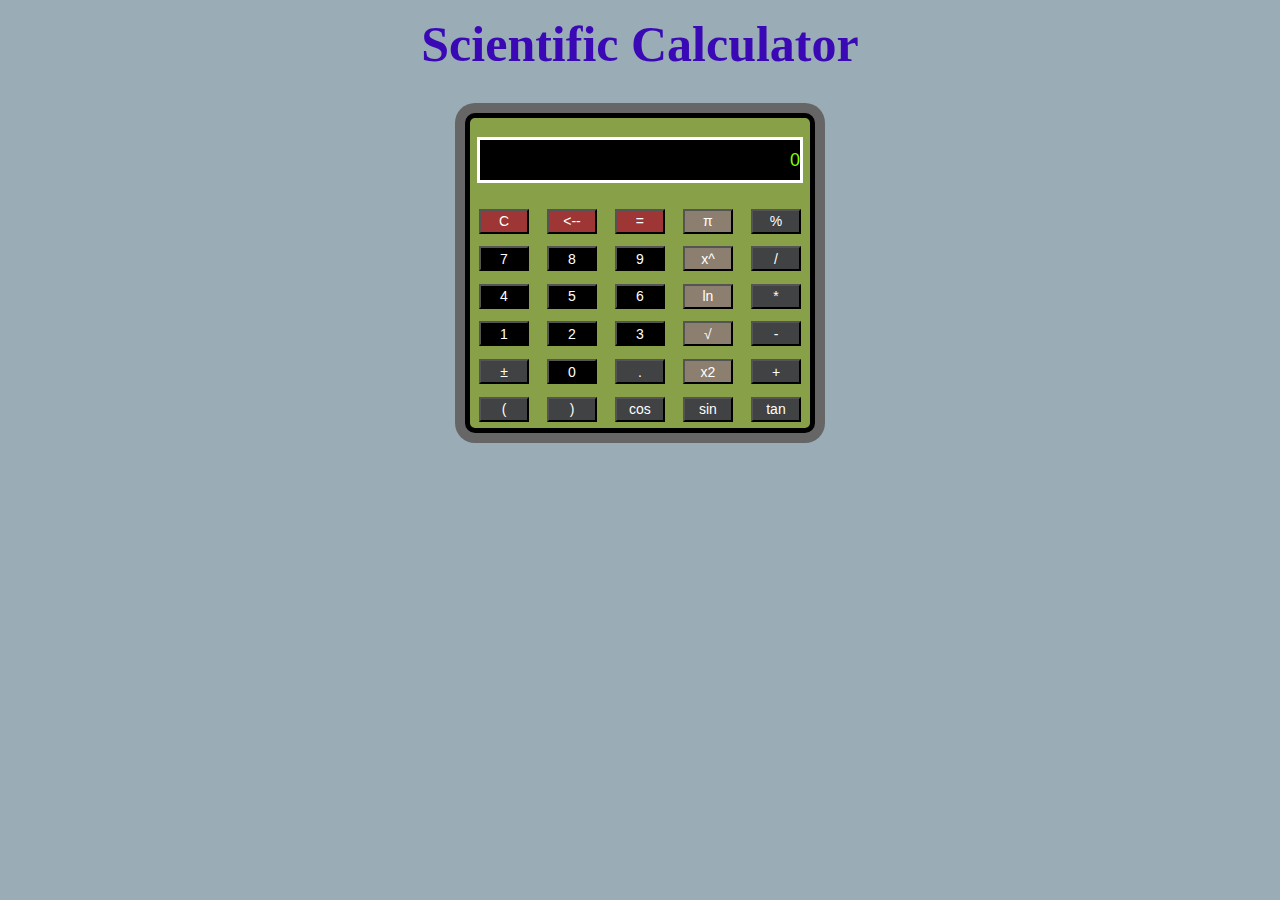
<file: dabotics sci calc/index.html>
<!DOCTYPE html>
<html lang="en">
<head>
        <meta charset="UTF-8">
    <meta http-equiv="X-UA-Compatible" content="IE=edge">
    <meta name="viewport" content="width=device-width, initial-scale=1.0">
    <link rel="stylesheet" href="style.css">
    <script src="script.js"></script>
    <title>Scientific Calculator</title>
</head>
<body>
    <form name="sci-calc">
        <h1 class="name">Scientific Calculator</h1>
        <table class="calculator" cellspacing="0" cellpadding="1">
          <tr>
            <td colspan="5"><input id="display" name="display" value="0" size="30" maxlength="25"></td>
          </tr>
          <tr>
            <td><input type="button" class="btnTop" name="btnTop" value="C" onclick="this.form.display.value=  0 "></td>
            <td><input type="button" class="btnTop" name="btnTop" value="<--" onclick="deleteChar(this.form.display)"></td>
            <td><input type="button" class="btnTop" name="btnTop" value="=" onclick="if(checkNum(this.form.display.value)) { compute(this.form) }"></td>
            <td><input type="button" class="btnOpps" name="btnOpps" value="&#960;" onclick="addChar(this.form.display,'3.14159265359')"></td>
            <td><input type="button" class="btnMath" name="btnMath" value="%" onclick=" percent(this.form.display)"></td>
          </tr>
          <tr>
            <td><input type="button" class="btnNum" name="btnNum" value="7" onclick="addChar(this.form.display, '7')"></td>
            <td><input type="button" class="btnNum" name="btnNum" value="8" onclick="addChar(this.form.display, '8')"></td>
            <td><input type="button" class="btnNum" name="btnNum" value="9" onclick="addChar(this.form.display, '9')"></td>
            <td><input type="button" class="btnOpps" name="btnOpps" value="x&#94;" onclick="if(checkNum(this.form.display.value)) { exp(this.form) }"></td>
            <td><input type="button" class="btnMath" name="btnMath" value="/" onclick="addChar(this.form.display, '/')"></td>
          <tr>
            <td><input type="button" class="btnNum" name="btnNum" value="4" onclick="addChar(this.form.display, '4')"></td>
            <td><input type="button" class="btnNum" name="btnNum" value="5" onclick="addChar(this.form.display, '5')"></td>
            <td><input type="button" class="btnNum" name="btnNum" value="6" onclick="addChar(this.form.display, '6')"></td>
            <td><input type="button" class="btnOpps" name="btnOpps" value="ln" onclick="if(checkNum(this.form.display.value)) { ln(this.form) }"></td>
            <td><input type="button" class="btnMath" name="btnMath" value="*" onclick="addChar(this.form.display, '*')"></td>
          </tr>
          <tr>
            <td><input type="button" class="btnNum" name="btnNum" value="1" onclick="addChar(this.form.display, '1')"></td>
            <td><input type="button" class="btnNum" name="btnNum" value="2" onclick="addChar(this.form.display, '2')"></td>
            <td><input type="button" class="btnNum" name="btnNum" value="3" onclick="addChar(this.form.display, '3')"></td>
            <td><input type="button" class="btnOpps" name="btnOpps" value="&radic;" onclick="if(checkNum(this.form.display.value)) { sqrt(this.form) }"></td>
            <td><input type="button" class="btnMath" name="btnMath" value="-" onclick="addChar(this.form.display, '-')"></td>
          </tr>
          <tr>
            <td><input type="button" class="btnMath" name="btnMath" value="&#177" onclick="changeSign(this.form.display)"></td>
            <td><input type="button" class="btnNum" name="btnNum" value="0" onclick="addChar(this.form.display, '0')"></td>
            <td><input type="button" class="btnMath" name="btnMath" value="&#46;" onclick="addChar(this.form.display, '&#46;')"></td>
            <td><input type="button" class="btnOpps" name="btnOpps" value="x&#50;" onclick="if(checkNum(this.form.display.value)) { square(this.form) }"></td>
            <td><input type="button" class="btnMath" name="btnMath" value="+" onclick="addChar(this.form.display, '+')"></td>
          </tr>
          <tr>
            <td><input type="button" class="btnMath" name="btnMath" value="(" onclick="addChar(this.form.display, '(')"></td>
            <td><input type="button" class="btnMath" name="btnMath" value=")" onclick="addChar(this.form.display,')')"></td>
            <td><input type="button" class="btnMath" name="btnMath" value="cos" onclick="if(checkNum(this.form.display.value)) { cos(this.form) }"></td>
            <td><input type="button" class="btnMath" name="btnMath" value="sin" onclick="if(checkNum(this.form.display.value)) { sin(this.form) }"></td>
            <td><input type="button" class="btnMath" name="btnMath" value="tan" onclick="if(checkNum(this.form.display.value)) { tan(this.form) }"></td>
         </tr>
        </table>
       </form>
</body>
</html>
</file>
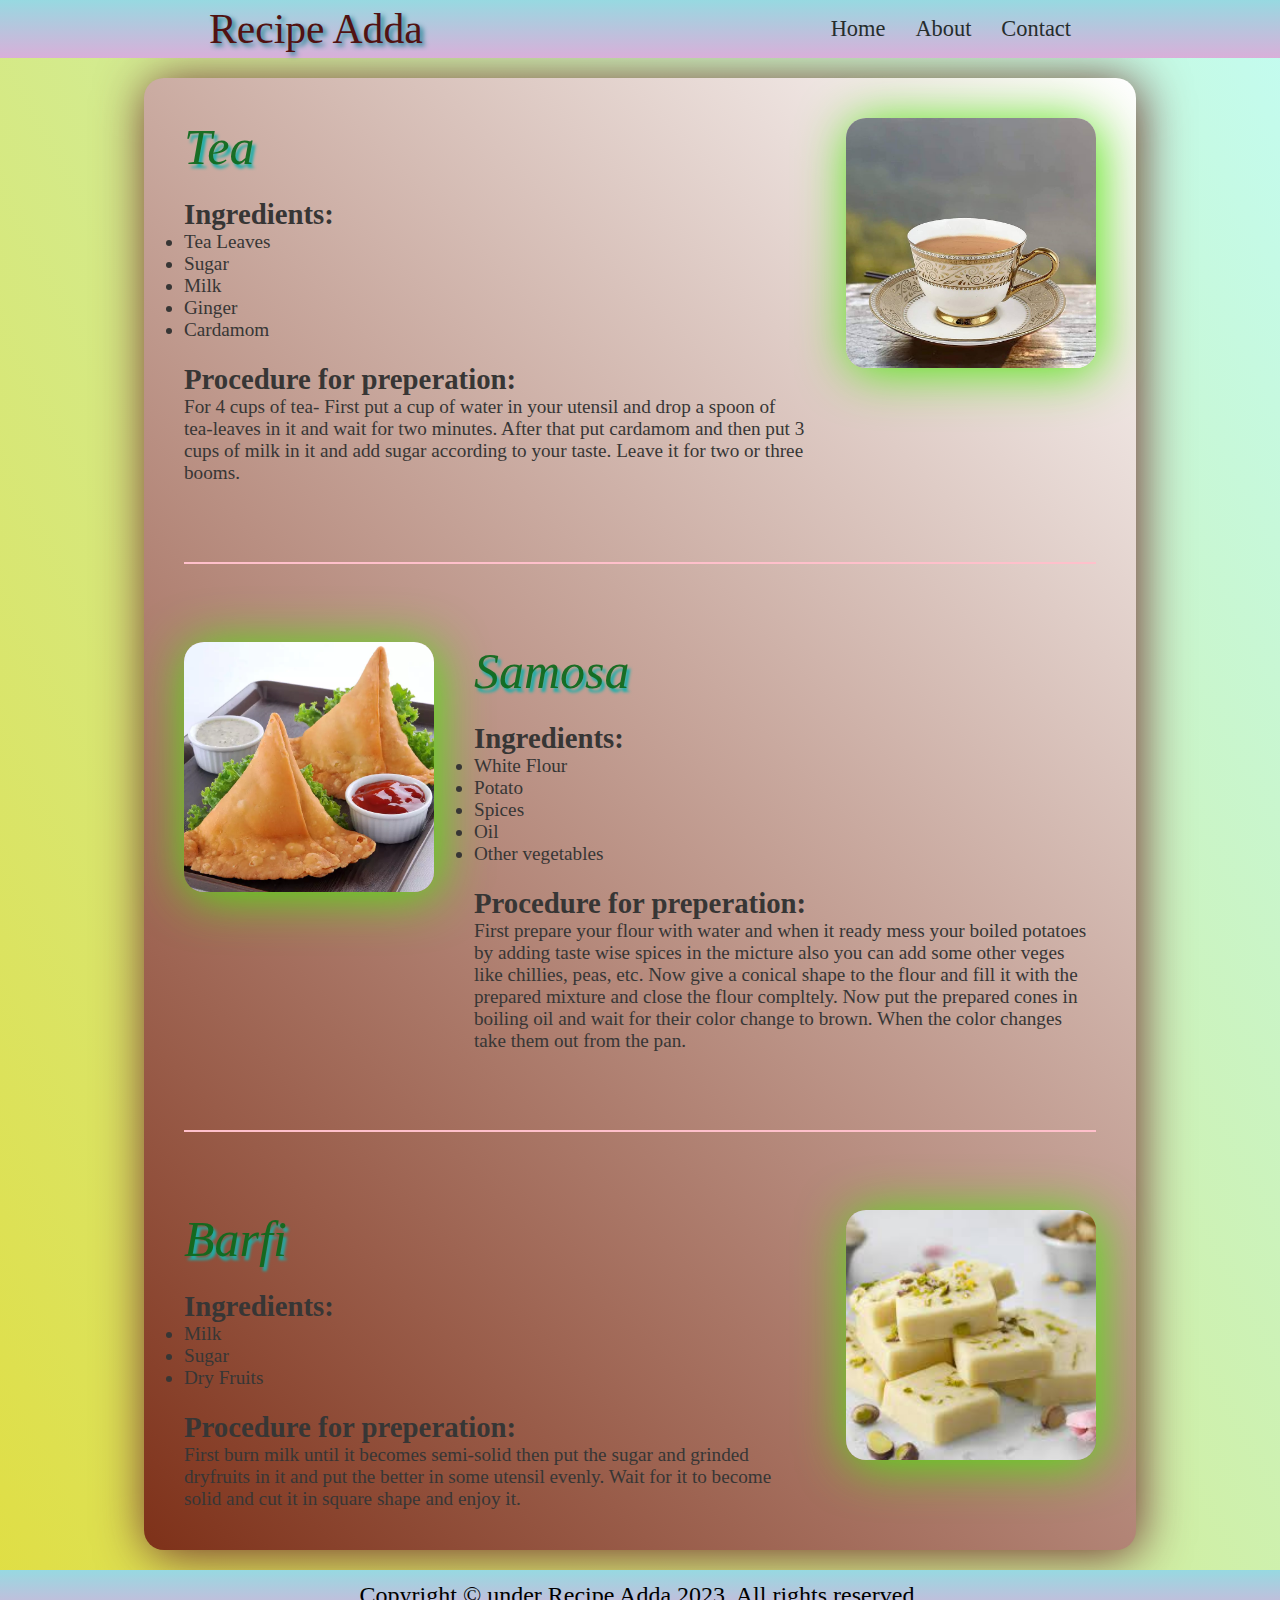
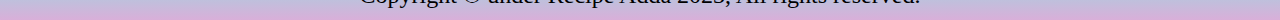
<file: recipe/index.html>
<!DOCTYPE html>
<html lang="en">
<head>
    <meta charset="UTF-8">
    <meta name="viewport" content="width=device-width, initial-scale=1.0">
    <title>Recipe Adda</title>
    <link rel="stylesheet" href="styles.css">
</head>
<body>
    
    <div class="container">
        <header>
        <div class="navcontainer">
        <nav>
            <ul id="navlist">
            <li><p id="logo">Recipe Adda</p></li>
            <li>
                <div id="navitems">
                    <a href="#">Home</a>
                    <a href="#">About</a>
                    <a href="#">Contact</a>
                </div>
            </li>
        </ul>
        </nav>
    </div>
</header>
<main>
    <div class="content">
           <section>
            <div class="item">
                <div class="left">
                    <p id="name">Tea</p>
                    <br>
                    <h2>Ingredients:</h2>
                    <ul>
                        <li>Tea Leaves</li>
                        <li>Sugar</li>
                        <li>Milk</li>
                        <li>Ginger</li>
                        <li>Cardamom</li>
                    </ul>
                    <br>
                    <h2>Procedure for preperation:</h2>
                    <p>For 4 cups of tea- First put a cup of water in your utensil and drop a spoon of tea-leaves in it and wait for two minutes.
                        After that put cardamom and then put 3 cups of milk in it and add sugar according to your taste. Leave it for two or three booms. </p>
                </div>
                <div class="right">
                    <img src="tea.jpg" alt="tea img" height="200px" width="200px">
                    <!-- <img src="tea.jpg" alt="tea img" height="200px" width="200px">
                    <img src="tea.jpg" alt="tea img" height="200px" width="200px"> -->
                </div>
            </div>
           </section>

           <br>
           <hr color="pink">
           <br>
           <section>
            <div class="item">
                <div class="right">
                    <img src="samosa.webp" alt="samosa img" height="200px" width="200px">
                </div>
                <div class="left">
                    <p id="name">Samosa</p>
                    <br>
                    <h2>Ingredients:</h2>
                    <ul>
                        <li>White Flour</li>
                        <li>Potato</li>
                        <li>Spices</li>
                        <li>Oil</li>
                        <li>Other vegetables</li>
                    </ul>
                    <br>
                    <h2>Procedure for preperation:</h2>
                    <p>First prepare your flour with water and when it ready mess your boiled potatoes by adding 
                        taste wise spices in the micture also you can add some other veges like chillies, peas, etc. 
                    Now give a conical shape to the flour and fill it with the prepared mixture and close the flour compltely.
                Now put the prepared cones in boiling oil and wait for their color change to brown. When the color changes take them out from the pan.</p>
                </div>
                
            </div>
           </section>
           <br>
           <hr color="pink">
           <br>

           <section>
            <div class="item">
                <div class="left">
                    <p id="name">Barfi</p>
                    <br>
                    <h2>Ingredients:</h2>
                    <ul>
                        <li>Milk</li>
                        <li>Sugar</li>
                        <li>Dry Fruits</li>
                    </ul>
                    <br>
                    <h2>Procedure for preperation:</h2>
                    <p>First burn milk until it becomes semi-solid then put the sugar and grinded dryfruits in it and put the better in some
                        utensil evenly. Wait for it to become solid and cut it in square shape and enjoy it.
                    </p>
                </div>
                <div class="right">
                    <img src="barfi.jpeg" alt="barfi img" height="200px" width="200px">
                </div>
            </div>
           </section>
    </div>
</main>
<footer>
    <div class="footer">
        <div>
            <p id="copyright">Copyright &copy; under Recipe Adda 2023, All rights reserved.</p>
        </div>
    </div>
</footer>
</div>
</body>
</html>
</file>
<file: dabotics sci calc/style.css>
* {
    padding: 0;
    margin: 5px;
    text-align: center;
  }
  body {
    background-color: #9aacb5;

  }
  .calculator {
    
    width: 350px;
    height: 320px;
    background-color: #88a148;
    box-shadow: 0px 0px 0px 10px #666;
    border: 5px solid black;
    border-radius: 10px;
  }
  #display {
    width: 320px;
    height: 40px;
    text-align: right;
    background-color: black;
    border: 3px solid white;
    font-size: 18px;
    left: 2px;
    top: 2px;
    color: #7fff00;
  }
  form{
    display: flex;
    gap: 30px;
    flex-direction: column;
    justify-content: center;
    align-items: center;
  }
  .name{
    font-size: 50px;
    color: rgb(58, 9, 181);
  }
  .btnTop{
    color: white;
    background-color: #9e3636;
    font-size: 14px;
    margin: auto;
    width: 50px;
    height: 25px;
  }
  .btnNum {
    color: white;
    background-color: black;
    font-size: 14px;
    margin: auto;
    width: 50px;
    height: 25px;
  }
  .btnMath {
    color: white;
    background-color: rgb(64, 66, 67);
    font-size: 14px;
    margin: auto;
    width: 50px;
    height: 25px;
  }
  .btnOpps {
    color: white;
    background-color: #8d7f70;
    font-size: 14px;
    margin: auto;
    width: 50px;
    height: 25px;
  }
</file>
<file: recipe/styles.css>
*{
    margin: 0px;
    padding: 0px;
    box-sizing: border-box;
}
.container{
  height: 100%;
  width: 100%;
  
}
body{
    overflow-x: hidden;
    background-color: #e0de43;
  background-image: linear-gradient(62deg, #e0de43 0%, #c3fcf1 100%);
}

.navcontainer{
    /* height: 45px; */
    padding: 5px;
    width: 100vw;
    background-color: #D9AFD9;
    background-image: linear-gradient(0deg, #D9AFD9 0%, #97D9E1 100%);
    display: flex;
    justify-content: center;
    align-items: center;
    position: relative;
}

nav{
   width: 100%;
}

#navlist{
    font-size: 1.4rem;
    /* color: #cdca12; */
    list-style: none;
    display: flex;
    justify-content: space-around;
    align-items: center;
    
}
@media screen and (max-width: 400px) {
   #navlist{
    flex-direction: column;
   }
}

#logo{
    font-size: 2.6rem;
    color: #511212;
    text-shadow: 3px 3px 5px #14818f;
}

a{
    text-decoration: none;
    color:rgb(38, 45, 45) ;
}

#navitems{
    display: flex;
    gap: 30px;
    
}

main{
    padding: 20px;
}
.content{
    width: 80%;
    /* border: 2px solid whitesmoke; */
    margin: auto;
    padding: 40px;
    background-color: #7e3119;
    background-image: linear-gradient(45deg, #7e3119 0%, #ffffff 100%);
    display: flex;
    flex-direction: column;
    gap: 30px;
    box-shadow:3px 4px 50px  rgb(111, 46, 46);
    border-radius: 20px;
}
.item{
    display: flex;
    justify-content:space-between;
    gap: 40px;
}

.left{
    width: 100%;
    font-size: 1.2rem;
    color: #373635;
}

.right img{
    height: 250px;
    width: 250px;
    border-radius: 20px;
    box-shadow:3px 4px 50px  rgb(81, 231, 11);
    transition: all 1s 0s;
}


.right img:hover{
    transform: scale(1.1);
}
#name{
    font-size: 50px;
    font-style:italic;
    font-family: cursive ;
    color: rgba(13, 105, 27, 0.924);
    text-shadow: 3px 4px 3px #1bafaa;
}

@media screen and (max-width: 660px) {
    .item{
      flex-direction: column;
    }
    .right img{
        width:100% ;
    }
    .content{
        width: 100%;
    }
}

footer{
    width: 100%;
    
}

.footer{
    background-color: #D9AFD9;
    background-image: linear-gradient(0deg, #D9AFD9 0%, #97D9E1 100%);
    width: 100%;
    min-height: 50px;
    display: flex;
    justify-content: center;
    align-items: center;
}

#copyright{
    color: rgb(0, 0, 0);
    font-size:1.5rem;
    text-align: center;
    
}
</file>
